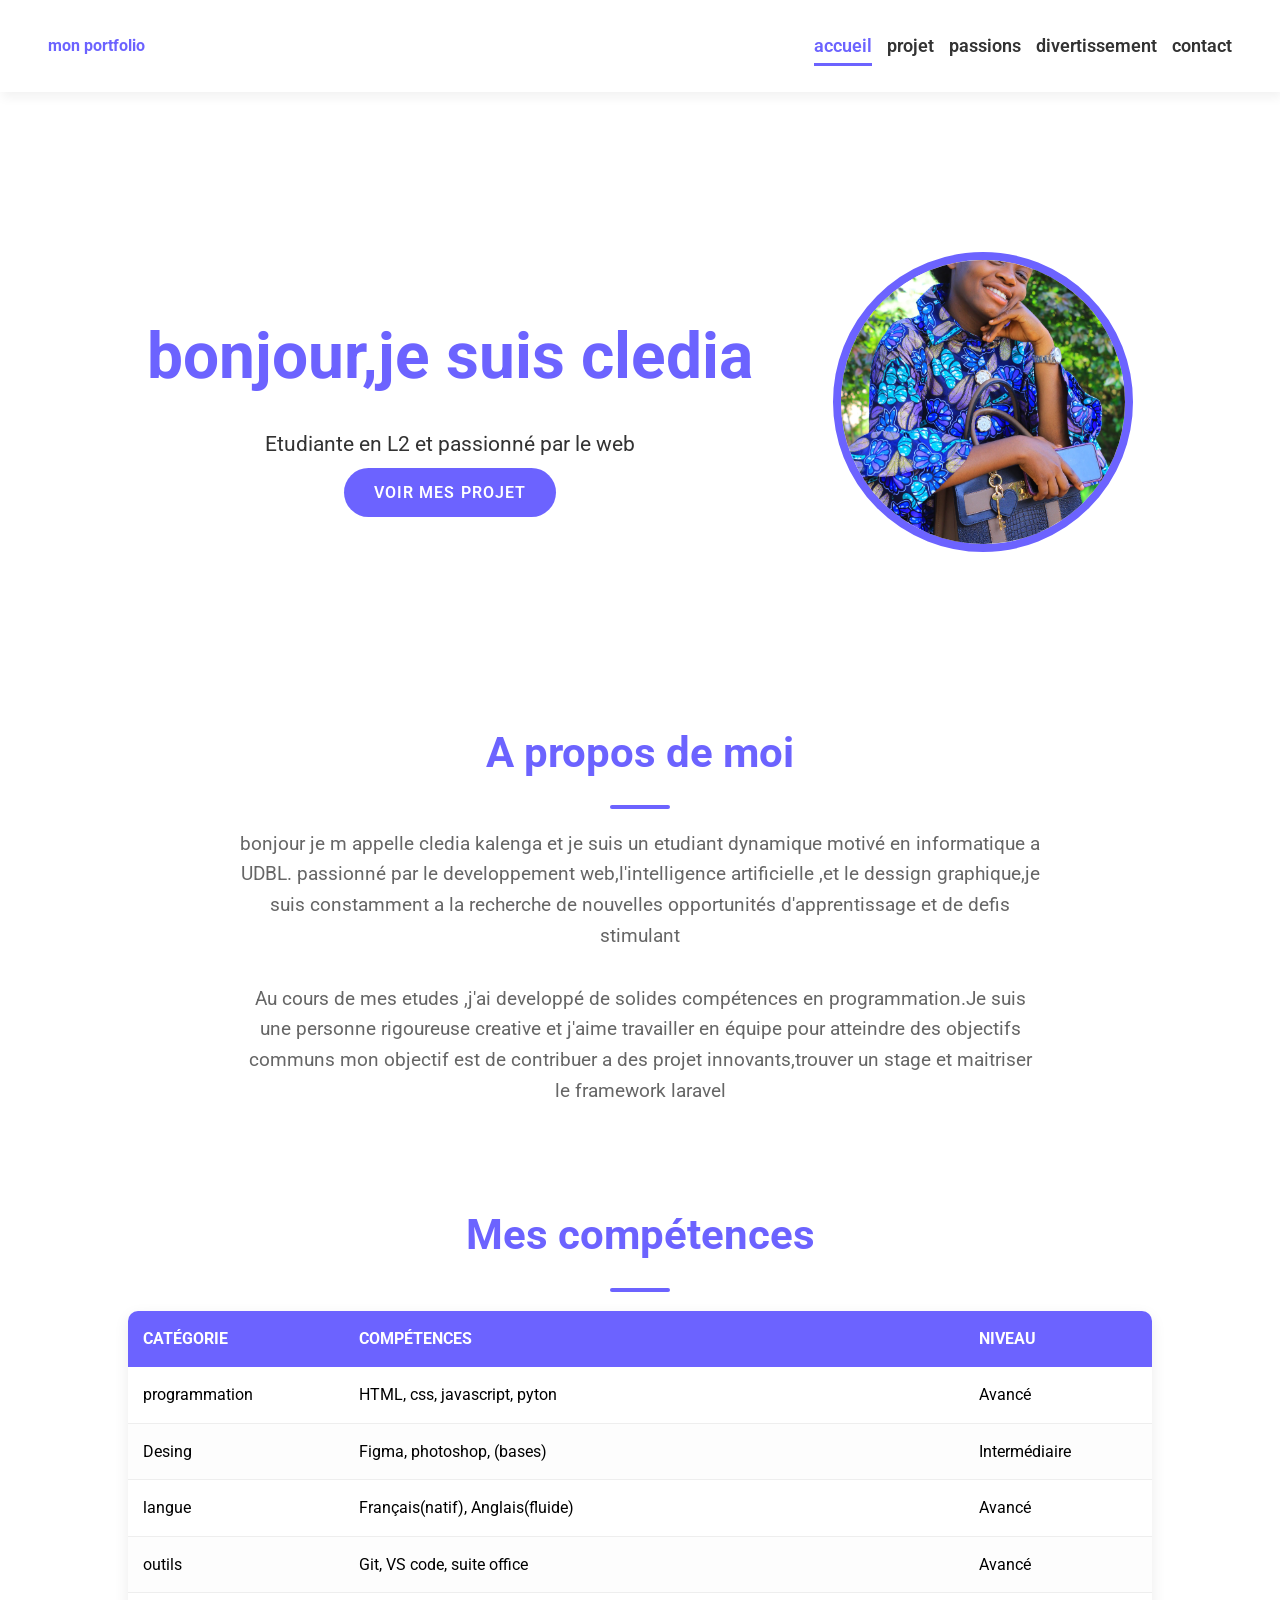
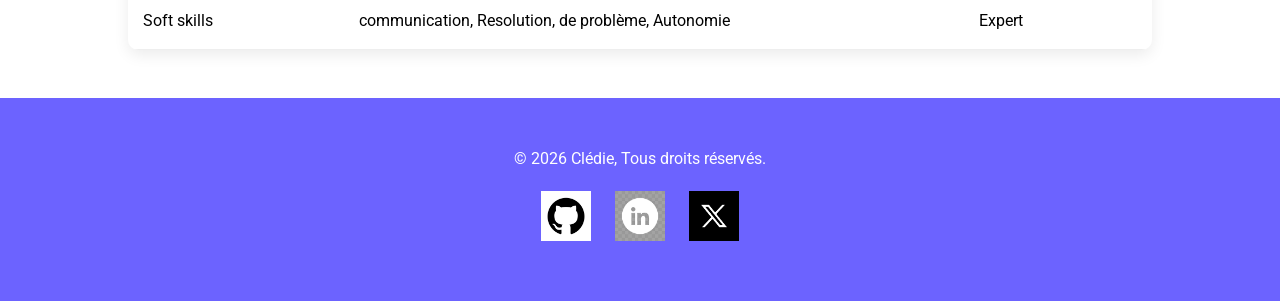
<file: index.HTML>
<!DOCTYPE html>
<html lang="en">
<head>
    <meta charset="UTF-8">
    <meta name="viewport" content="width=, initial-scale=1.0">
    <title>Document</title>
    <link rel="stylesheet" href="css/style.css"><link rel="preconnect" href="https://fonts.googleapis.com">
<link rel="preconnect" href="https://fonts.gstatic.com" crossorigin>
<link href="https://fonts.googleapis.com/css2?family=Roboto:ital,wght@0,100..900;1,100..900&display=swap" rel="stylesheet">
</head>
<body>
<head>

</head>

    <header>
        <div>
            <a href="">mon portfolio</a>
        </div>
        <nav>
            <ul>
                <li><a href="index.HTML" class="active">accueil</a></li>
                <li><a href="projet.HTML">projet</a></li>
                <li><a href="passions">passions</a></li>
                <li><a href="divertissement">divertissement</a></li>
                <li><a href="contact.html">contact</a></li>
            </ul>
        </nav>
    </header>
    <main>
        <section class="hero-section">
            <div>
                <h1>bonjour,je suis cledia</h1>
                <p>Etudiante en L2 et passionné par le web</p>
                <a href="">voir mes projet</a>
            </div>
            <div>
                <img src="image/cledia.jpg" alt="cledia artiste"width="300">
                <div></div>
        </section>
        <section class="apropos">
            <h2>A propos de moi</h2>
            <p>bonjour je m appelle cledia kalenga et je suis un etudiant dynamique motivé en informatique a UDBL.
                passionné par le developpement web,l'intelligence artificielle ,et le dessign graphique,je suis 
                constamment a la recherche de nouvelles opportunités d'apprentissage et de defis stimulant
            </p>
            <p>
                Au cours de mes etudes ,j'ai developpé de solides compétences en programmation.Je suis 
                une personne rigoureuse creative et j'aime travailler en équipe pour atteindre des 
                objectifs communs mon objectif est de contribuer a des projet innovants,trouver 
                un stage et maitriser le framework laravel
            </p>    
        </section>
<section class="compétences">
    <h2>Mes compétences</h2>
    <table>
        <thead>
            <tr>
                <th>catégorie</th>
                <th>compétences</th>
                <th>niveau</th>
            </tr>
        </thead>
        <tbody>
            <tr>
                <td>programmation</td>
                <td>HTML, css, javascript, pyton</td>
                <td>Avancé</td>
            </tr>
            <tr>
                <td>Desing</td>
                <td>Figma, photoshop, (bases)</td>
                <td>Intermédiaire</td>
            </tr>
            <tr>
                <td>langue</td>
                <td>Français(natif), Anglais(fluide)</td>
                <td>Avancé</td>
            </tr>
            <tr>
                <td>outils</td>
                <td>Git, VS code, suite office</td>
                <td>Avancé</td>
            </tr>
            <tr>
                <td>Soft skills</td>
                <td>communication, Resolution, de problème, Autonomie</td>
                <td>Expert</td>
            </tr>
        </tbody>
        </table>
</section>
</main>
    <footer>
        <p>&copy; 2026 Clédie, Tous droits réservés.</p>
        <div>
            <a href=""><img src="image/github.jpg" alt="" height="50" width="50"></a>
            <a href=""><img src="image/linkedin.jpg" alt="" height="50" width="50"></a>
            <a href=""><img src="image/X(twitter).jpg" alt="" height="50" width="50"></a>
        </div>
    </footer>
<body>
</file>
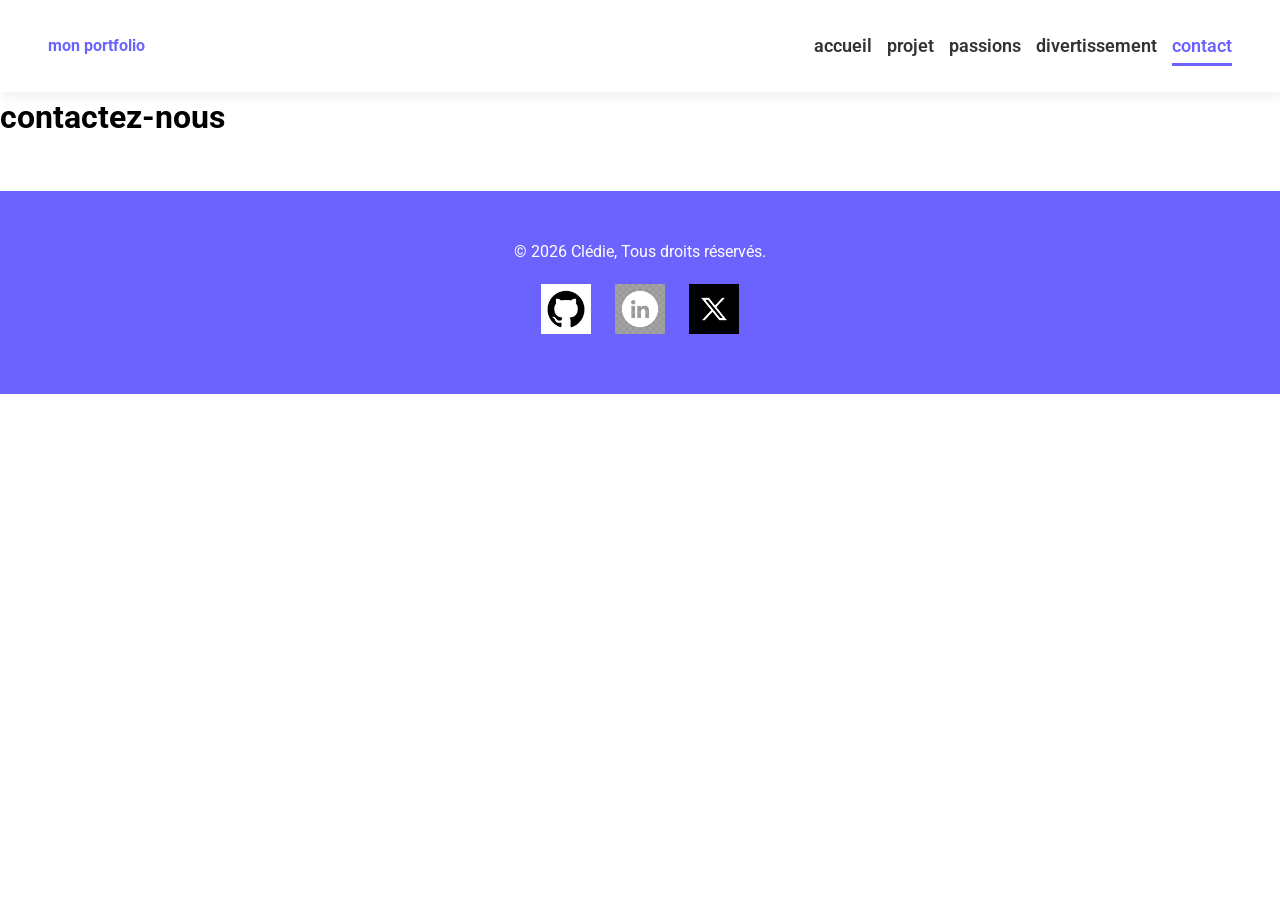
<file: contact.html>
<!DOCTYPE html>
<html lang="en">
<head>
    <meta charset="UTF-8">
    <meta name="viewport" content="width=, initial-scale=1.0">
    <title>Document</title>
    <link rel="stylesheet" href="css/style.css"><link rel="preconnect" href="https://fonts.googleapis.com">
<link rel="preconnect" href="https://fonts.gstatic.com" crossorigin>
<link href="https://fonts.googleapis.com/css2?family=Roboto:ital,wght@0,100..900;1,100..900&display=swap" rel="stylesheet">
</head>
<body>
    <header>
                <div>
                    <a href="">mon portfolio</a>
                </div>
                <nav>
                    <ul>
                        <li><a href="index.HTML">accueil</a></li>
                        <li><a href="projet.HTML">projet</a></li>
                        <li><a href="passions">passions</a></li>
                        <li><a href="divertissement">divertissement</a></li>
                        <li><a href="contact" class="active">contact</a></li>
                    </ul>
                </nav>
    </header>
    <main>
        <h1>
            contactez-nous
        </h1>
    </main>
    <footer>
        <p>&copy; 2026 Clédie, Tous droits réservés.</p>
        <div>
            <a href=""><img src="image/github.jpg" alt="" height="50" width="50"></a>
            <a href=""><img src="image/linkedin.jpg" alt="" height="50" width="50"></a>
            <a href=""><img src="image/X(twitter).jpg" alt="" height="50" width="50"></a>
        </div>
    </footer>
<body>
</html>
</file>
<file: css/style.css>
:root {
    --violet-doux: #6C63FF;
    --violet-fonce: #534EDD;
    --orange-vif: #FFA726;
    --gris-tres-fonce: #333;
    --gris-fonce: #666;
    --gris-tres-claire: #F8F8F8;
    --gris-claire: #EEE;
}

*{
    margin: 0;
    padding: 0;
    box-sizing: border-box
}
body{
    background-color: var(--gris-très-clair);
    font-family: Roboto, sans-serif;
    line-height: 1.6;
}
header{
    background-color: white;
    box-shadow: 2px 6px 10px rgba(0, 0 , 0, 0.05);
    position: sticky;
    top: 0;
    z-index: 100;
    display: flex;
    justify-content: space-between;
    align-items: center;
    padding: 2rem 3rem;
}
header div a {
    text-decoration: none;
    font-size: 2,2rem;
    font-weight: bold;
    color: var(--violet-doux);
}
Ul li {

    list-style: none;
    margin-left: 15px;

}
ul {
    display: flex;
}
ul li a {
    text-decoration: none;
    color: var(--gris-tres-fonce);
    font-weight: 600;
    font-size: 1.1rem;
    Position: relative;
    padding: 10px 0;
}
Ul li a:hover {
    color: var(--violet-doux);
}
ul li a::after {
    content: "";
    position: absolute;
    left: 0;
    bottom: 0; 
    height: 3px;
    background-color: var(--violet-doux);
    transition: width 0.3s ease;
}
ul li a:hover::after {
    width: 100%;
}
a.active {
    color: var(--violet-doux);
}
a.active::after {
    width: 100%;
}

.hero-section {
    display: flex;
    justify-content: center;
    align-items: center;
    gap: 5rem;
    text-align: center;
    margin: 10rem 2rem;
}
.hero-section img{
    width: 300px;
    height: 300px;
    object-fit: cover;
    border-radius: 50%;
    border: 8px solid var(--violet-doux);

}
.hero-section h1{
    color: var(--violet-doux);
    font-size : 4rem;
    font-weight : 700;
    margin-bottom: 1.2rem;


}
.hero-section P {
    color: var(--gris-tres-fonce);
    font-size: 1.3rem;
    margin-bottom: 1.2rem;
}
.hero-section a {
    text-decoration: none;
    font-display: inline-block;
    background-color: var(--violet-doux);
    color: white;
    padding: 15px 30px;
    border-radius: 50px;
    text-transform: uppercase;
    letter-spacing: 1.1px;
    font-weight: 600;
    margin-top: 1rem;
    transition: background-color 0.3s ease;
}
.hero-section a :hover{
    background-color: var(--violet-fonce);
    transform: translate(-3px);
}
.apropos {
    width: 800px;
    margin: 6rem auto;
    text-align: center;
}
section h2{
    color: var(--violet-doux);
    font-size: 2.6rem;
    font-weight: 700;
    position: relative;
    text-align: center;
}
section h2::after {
    content: "";
    display: block;
    width: 60px;
    height: 4px;
    background-color: var(--violet-doux);
    margin: 1.2rem auto;
    border-radius: 2px;
}
.apropos p {
    margin-bottom: 2rem;
    color: var(--gris-fonce);
    font-size: 1.2rem;
} 
.compétences table {
    width: 80%;
    margin: 0 auto;
    border-collapse: collapse;
    background-color: #fff;
    box-shadow: 0 5px 15px  rgba(0, 0 , 0, 0.08);
    border-radius: 10px;
    overflow: hidden;
}
.compétences table th, .compétences table td {
    padding: 15px;
}
.compétences table thead{
    background-color: var(--violet-doux);
    color: #fff;
    text-transform: uppercase;

}
.compétences table tbody td {
    /* ajoute une bordure de 1px en bas de chaque cellule */
    border-bottom: 1px solid var(--gris-claire); 
}
.compétences table tbody tr:nth-child(even) {
    background-color: #fdfdfd;
}
.compétences table tbody tr {
    transition: background-color 0.3s ease;
}
.compétences table tbody tr:hover {
    background-color: #f0f0f0;
}
.compétences table thead th {
    text-align: left;
}
footer {
    margin-top: 3rem;
    background-color: var(--violet-doux);
    padding: 3rem 0;
    text-align: center;
}
footer p {
    color: white;
    margin-bottom: 1.2rem;
}
footer a {
    display: inline-block;
    font-size: 1.6rem;
    color: white;
    margin: 0 10px;
    transition: color 0.3s ease, transform 0.2s ease;
}
footer a:hover {
    color: var(--orange-vif);
    transform: translate(-3px);
}
</file>
